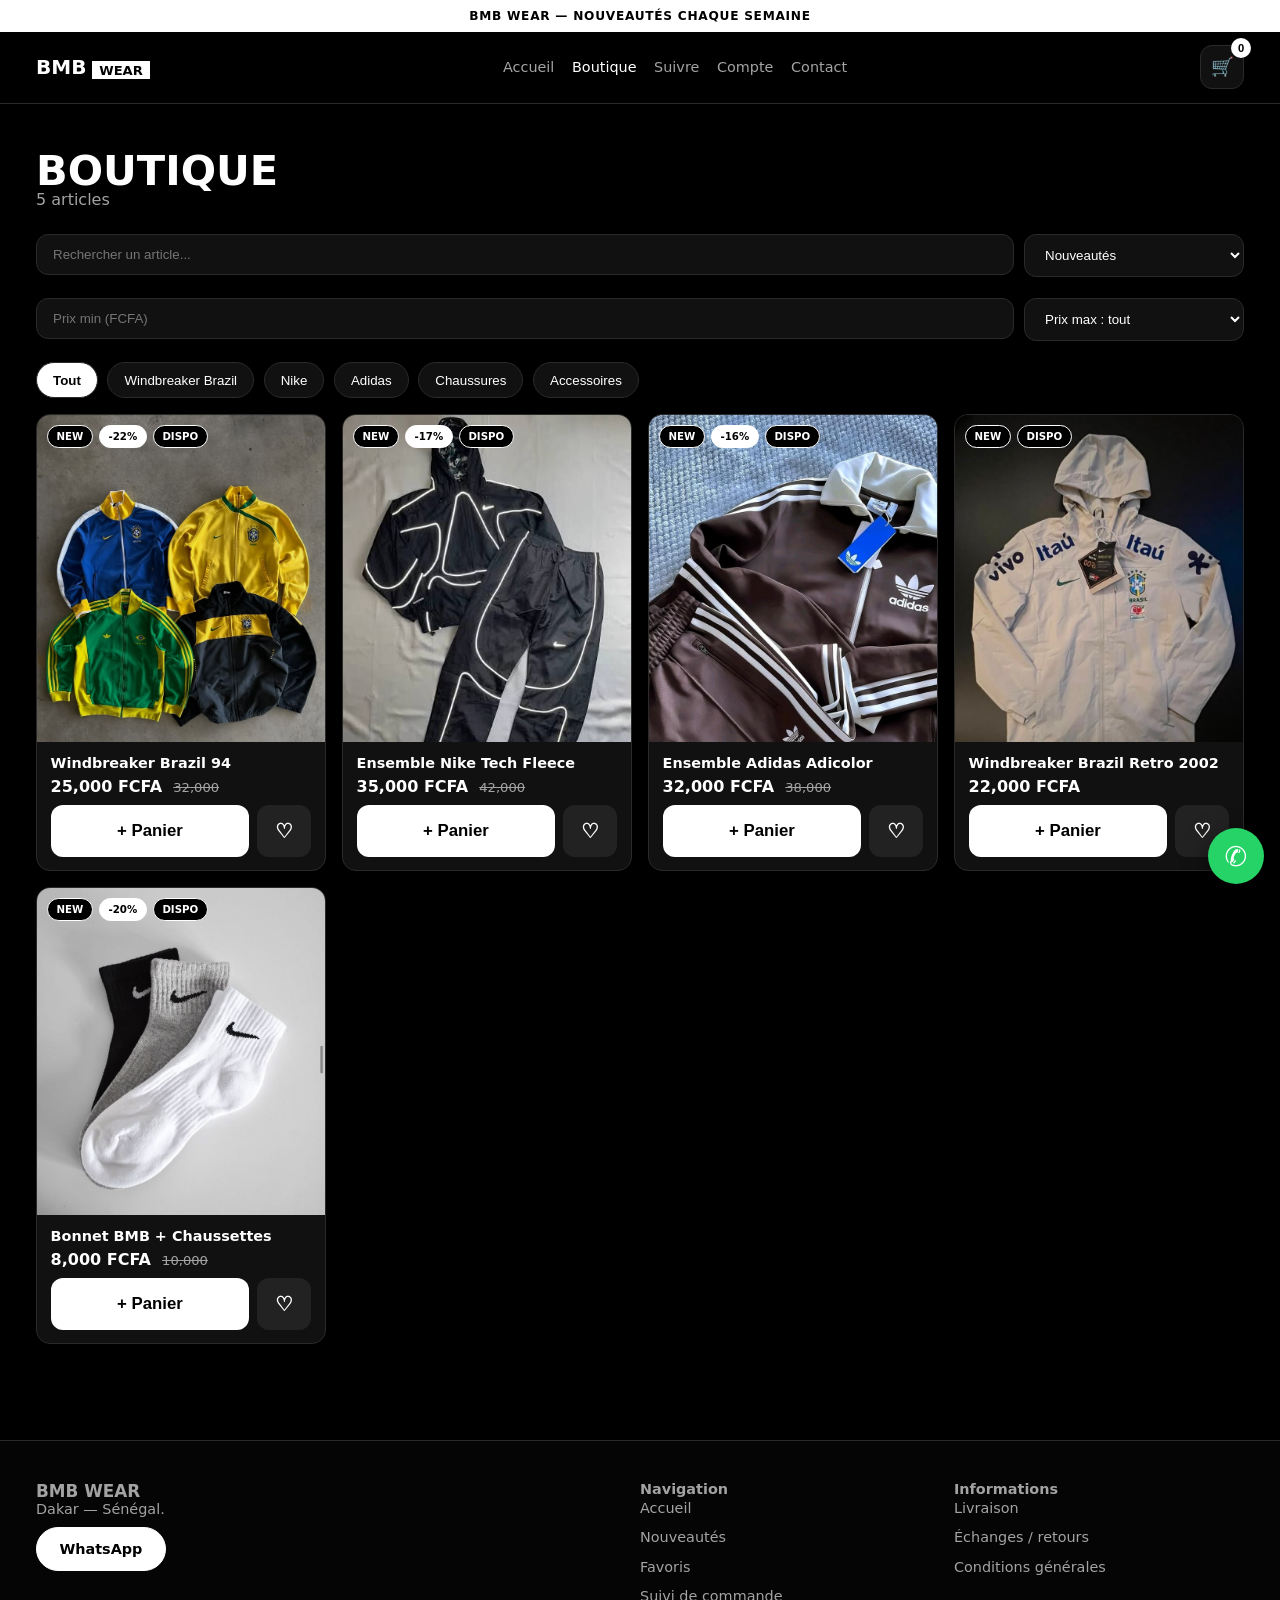
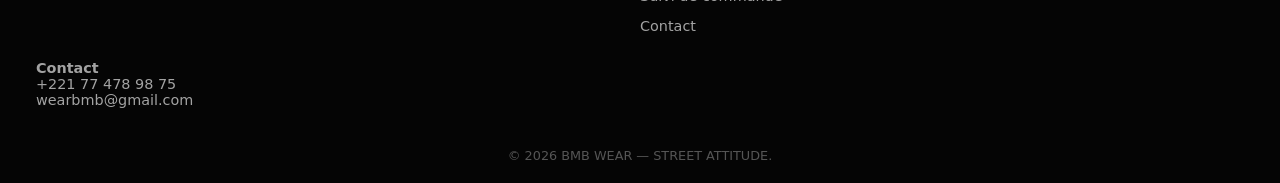
<file: boutique.html>
<!DOCTYPE html><html lang="fr"><head><meta charset="UTF-8"><meta name="viewport" content="width=device-width,initial-scale=1">
<meta http-equiv="Cache-Control" content="no-cache, no-store, must-revalidate"><meta http-equiv="Pragma" content="no-cache"><meta http-equiv="Expires" content="0">
<title>Boutique | BMB WEAR — Windbreakers, Nike, Adidas, Chaussures</title>
<meta name="description" content="Toute la collection BMB WEAR : windbreakers Brazil, ensembles Nike & Adidas, chaussures et accessoires. Filtre par catégorie et prix, paiement Wave / Orange / Free.">
<link rel="stylesheet" href="assets/style.css?v=60"></head>
<body><div class="topbar">BMB WEAR — Nouveautés chaque semaine</div>
<header><nav class="nav"><a class="logo" href="index.html">BMB<span>WEAR</span></a><div class="links" id="mlinks"><a href="index.html">Accueil</a><a href="boutique.html" class="active">Boutique</a><a href="suivi.html">Suivre</a><a href="compte.html">Compte</a><a href="contact.html">Contact</a></div><div class="nav-right"><button class="icon-btn" aria-label="Panier" onclick="toggleCart()">🛒<b id="count">0</b></button><button class="icon-btn burger" aria-label="Menu" onclick="toggleMenu()">☰</button></div></nav></header>
<section class="section"><div class="sec-head"><div><h1 style="font-size:clamp(1.8rem,4vw,2.6rem)">Boutique</h1><p id="nprod"></p></div></div>
<div class="shop-tools"><div class="search"><input id="q" placeholder="Rechercher un article..." oninput="renderShop()"></div><select id="sort" onchange="renderShop()"><option value="new">Nouveautés</option><option value="pop">Popularité</option><option value="asc">Prix croissant</option><option value="desc">Prix décroissant</option></select></div>
<div class="shop-tools" style="margin-top:.6rem"><div class="search"><input id="pmin" type="number" placeholder="Prix min (FCFA)" oninput="renderShop()"></div><select id="pmaxsel" onchange="document.getElementById('pmax').value=this.value;renderShop()"><option value="">Prix max : tout</option><option value="15000">15 000</option><option value="25000">25 000</option><option value="35000">35 000</option><option value="50000">50 000</option></select><input id="pmax" type="hidden"></div>
<div class="filters" id="cats"><button class="on" data-c="all" onclick="setCat(this)">Tout</button><button data-c="windbreaker" onclick="setCat(this)">Windbreaker Brazil</button><button data-c="nike" onclick="setCat(this)">Nike</button><button data-c="adidas" onclick="setCat(this)">Adidas</button><button data-c="chaussure" onclick="setCat(this)">Chaussures</button><button data-c="accessoire" onclick="setCat(this)">Accessoires</button></div>
<div class="grid" id="grid"></div></section>
<footer><div class="foot"><div><h3>BMB WEAR</h3><p>Dakar — Sénégal.</p><p><a class="btn" style="margin-top:.6rem;display:inline-block" href="https://wa.me/221774789875">WhatsApp</a></p></div>
<div><b>Navigation</b><nav><a href="index.html">Accueil</a><a href="boutique.html?sort=new">Nouveautés</a><a href="compte.html">Favoris</a><a href="suivi.html">Suivi de commande</a><a href="contact.html">Contact</a></nav></div>
<div><b>Informations</b><nav><a href="livraison.html">Livraison</a><a href="infos.html">Échanges / retours</a><a href="infos.html">Conditions générales</a></nav></div>
<div><b>Contact</b><br>+221 77 478 98 75<br>wearbmb@gmail.com</div></div>
<p style="text-align:center;padding:0 1rem 1.2rem;color:#555;font-size:.8rem">© 2026 BMB WEAR — STREET ATTITUDE.</p></footer>
<div class="drawer" id="drawer"><header><b>Panier</b><button class="icon-btn" onclick="toggleCart()">✕</button></header><div class="cart-items" id="citems"></div><div style="padding:1rem;border-top:1px solid #2a2a2a"><p id="ctotal"></p><div id="shipgauge"></div><button class="btn" style="width:100%;margin-top:.6rem" onclick="location.href='commande.html'">Commander</button></div></div>
<div class="modal" id="pdetail"><div class="sheet wide"><div style="text-align:right"><button class="icon-btn" onclick="closeM('pdetail')">✕</button></div><div class="pd" id="pd_body"></div></div></div>
<div class="modal" id="checkout"><div class="sheet"><div class="ck-steps" id="cksteps"><div><b>1</b>Récap</div><div><b>2</b>Infos</div><div><b>3</b>Livraison</div><div><b>4</b>Paiement</div><div><b>5</b>Confirmé</div></div><h2>Finaliser la commande</h2><input id="c_nom" placeholder="Nom & Prénom"><input id="c_tel" placeholder="Téléphone"><label>Quartier / Ville</label><select id="c_quart" onchange="syncZone()"></select><p id="zone_auto" style="color:#22c55e;font-size:.85rem"></p><input id="c_adr" placeholder="Adresse complète"><div class="pay"><button onclick="setPay(this,'Wave')" class="on">Wave</button><button onclick="setPay(this,'Orange Money')">Orange</button><button onclick="setPay(this,'Free Money')">Free</button></div><input id="c_code" placeholder="Code parrainage"><input id="c_note" placeholder="Notes"><div id="osum"></div><button class="btn" style="width:100%" onclick="confirmOrder()">Confirmer</button><button class="btn ghost" style="width:100%;margin-top:.5rem" onclick="closeM('checkout')">Fermer</button></div></div>
<div class="modal" id="success"><div class="sheet" style="text-align:center"><h2>✓ Confirmée !</h2><p id="s_txt"></p><button class="btn ghost" onclick="closeM('success')">Continuer</button></div></div>
<div class="toast" id="toast"></div><script src="assets/db.js?v=60"></script><script src="assets/app.js?v=60"></script></body></html>
</file>
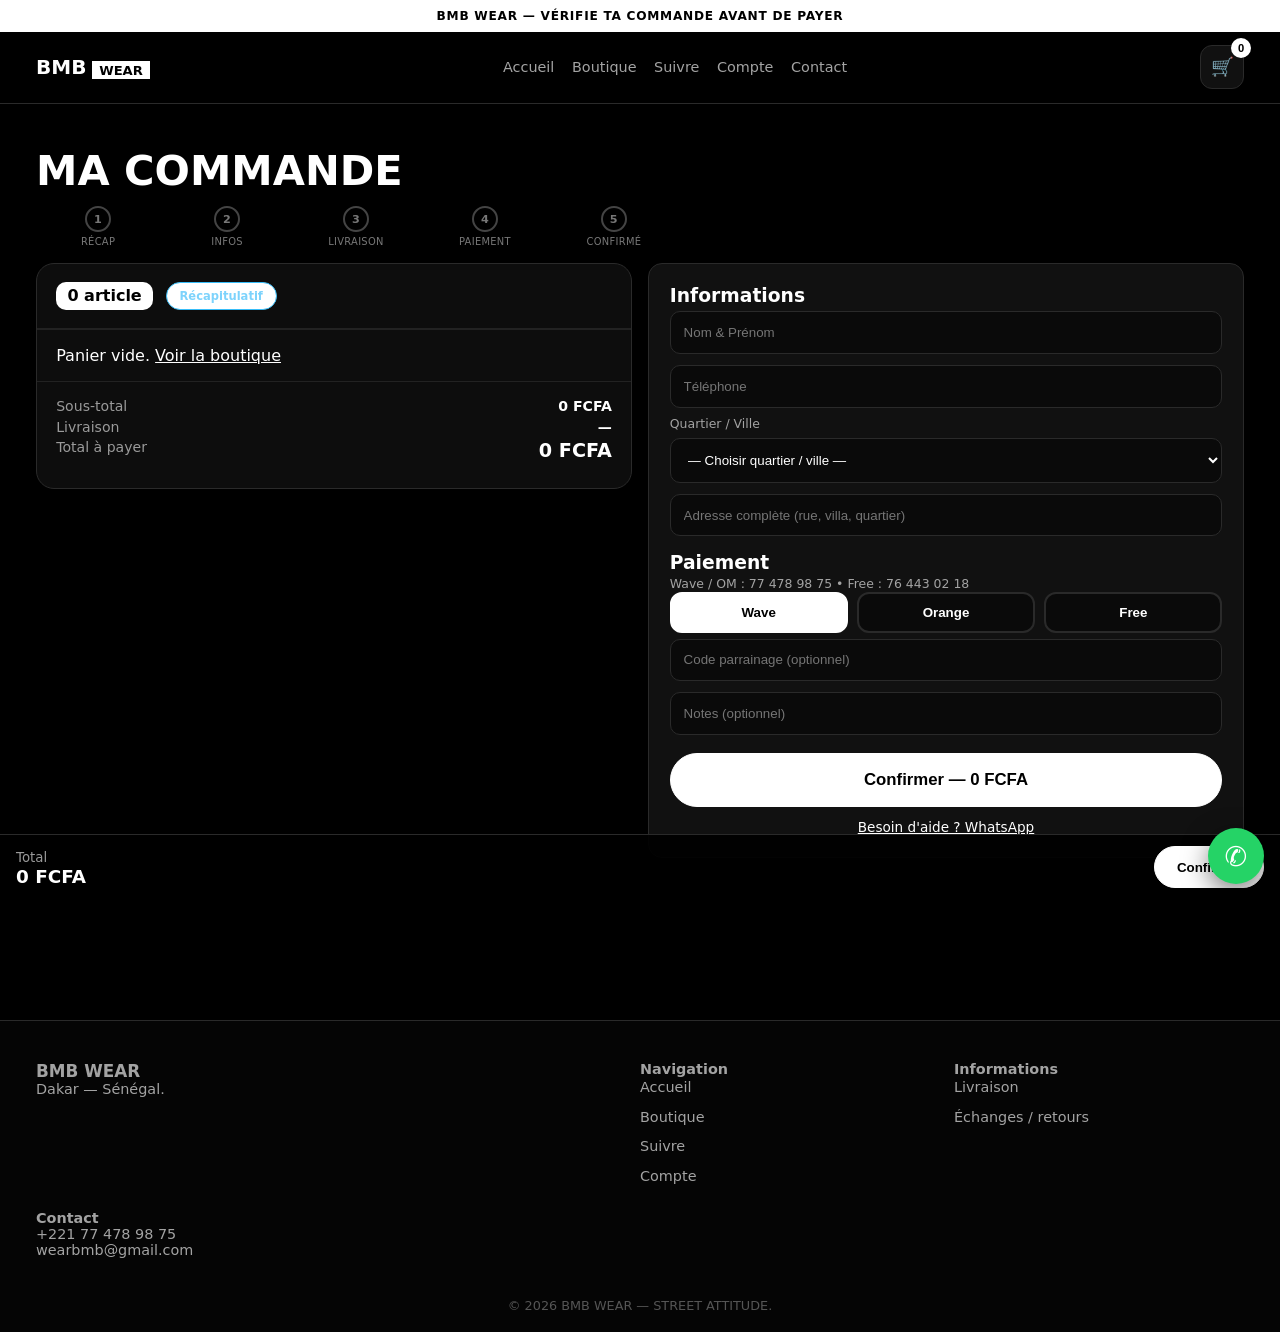
<file: commande.html>
<!DOCTYPE html><html lang="fr"><head><meta charset="UTF-8"><meta name="viewport" content="width=device-width,initial-scale=1">
<title>Ma commande | BMB WEAR — Récapitulatif et paiement</title>
<meta name="description" content="Récapitulatif de commande BMB WEAR : articles, livraison, paiement Wave / Orange / Free.">
<meta http-equiv="Cache-Control" content="no-cache, no-store, must-revalidate"><meta http-equiv="Pragma" content="no-cache"><meta http-equiv="Expires" content="0">
<link rel="stylesheet" href="assets/style.css?v=60"></head>
<body><div class="topbar">BMB WEAR — Vérifie ta commande avant de payer</div>
<header><nav class="nav"><a class="logo" href="index.html">BMB<span>WEAR</span></a><div class="links" id="mlinks"><a href="index.html">Accueil</a><a href="boutique.html">Boutique</a><a href="suivi.html">Suivre</a><a href="compte.html">Compte</a><a href="contact.html">Contact</a></div><div class="nav-right"><button class="icon-btn" aria-label="Panier" onclick="toggleCart()">🛒<b id="count">0</b></button><button class="icon-btn burger" aria-label="Menu" onclick="toggleMenu()">☰</button></div></nav></header>
<section class="section"><h1 style="font-size:clamp(1.8rem,4vw,2.6rem)">Ma commande</h1>
<div class="ck-steps" id="cksteps" style="max-width:640px;margin:1rem 0"><div><b>1</b>Récap</div><div><b>2</b>Infos</div><div><b>3</b>Livraison</div><div><b>4</b>Paiement</div><div><b>5</b>Confirmé</div></div>
<div class="track-grid"><div>
<div class="ord"><div class="ord-head"><span class="num" id="co_count">0 article</span><span class="pill s1">Récapitulatif</span></div>
<div class="ord-sec" id="co_items"></div>
<div class="ord-sec"><div class="kv"><span>Sous-total</span><b id="co_sub">0 FCFA</b><span>Livraison</span><b id="co_ship">—</b><span>Total à payer</span><b id="co_tot" style="font-size:1.2rem">0 FCFA</b></div>
<div id="osum" style="margin-top:.6rem;color:#a3a3a3;font-size:.88rem"></div></div></div>
</div><div>
<form class="box" onsubmit="event.preventDefault();confirmOrder()"><h3>Informations</h3>
<input id="c_nom" placeholder="Nom & Prénom"><input id="c_tel" placeholder="Téléphone">
<label>Quartier / Ville</label><select id="c_quart" onchange="syncZone()"></select><p id="zone_auto" style="color:#22c55e;font-size:.85rem"></p>
<input id="c_adr" placeholder="Adresse complète (rue, villa, quartier)">
<h3 style="margin-top:.6rem">Paiement</h3><label>Wave / OM : 77 478 98 75 • Free : 76 443 02 18</label>
<div class="pay"><button type="button" onclick="setPay(this,'Wave')" class="on">Wave</button><button type="button" onclick="setPay(this,'Orange Money')">Orange</button><button type="button" onclick="setPay(this,'Free Money')">Free</button></div>
<input id="c_code" placeholder="Code parrainage (optionnel)"><input id="c_note" placeholder="Notes (optionnel)">
<button class="btn" style="width:100%;margin-top:.8rem;padding:1rem;font-size:1.05rem" onclick="confirmOrder()">Confirmer — <span id="co_btntot">0 FCFA</span></button>
<p style="margin-top:.6rem;text-align:center"><a href="https://wa.me/221774789875?text=Bonjour%20BMB%20WEAR%2C%20aide%20pour%20commander" target="_blank" style="font-size:.85rem;text-decoration:underline">Besoin d'aide ? WhatsApp</a></p></form>
</div></div></section>
<div style="position:sticky;bottom:0;background:rgba(0,0,0,.92);border-top:1px solid #2a2a2a;padding:.7rem 1rem;display:flex;gap:.8rem;align-items:center;z-index:40"><div style="flex:1"><small style="color:#999">Total</small><br><b id="co_stick" style="font-size:1.15rem">0 FCFA</b></div><button class="btn" onclick="confirmOrder()">Confirmer</button></div>
<footer><div class="foot"><div><h3>BMB WEAR</h3><p>Dakar — Sénégal.</p></div>
<div><b>Navigation</b><nav><a href="index.html">Accueil</a><a href="boutique.html">Boutique</a><a href="suivi.html">Suivre</a><a href="compte.html">Compte</a></nav></div>
<div><b>Informations</b><nav><a href="livraison.html">Livraison</a><a href="infos.html">Échanges / retours</a></nav></div>
<div><b>Contact</b><br>+221 77 478 98 75<br>wearbmb@gmail.com</div></div>
<p style="text-align:center;padding:0 1rem 1.2rem;color:#555;font-size:.8rem">© 2026 BMB WEAR — STREET ATTITUDE.</p></footer>
<div class="modal" id="success"><div class="sheet" style="text-align:center"><h2>✓ Commande confirmée !</h2><p id="s_txt"></p><p><a class="btn" style="display:block;width:100%" href="suivi.html">Suivre ma commande</a></p><button class="btn ghost" style="display:block;width:100%" onclick="closeM('success')">Continuer mes achats</button></div></div>
<div class="toast" id="toast"></div><script src="assets/db.js?v=60"></script><script src="assets/app.js?v=60"></script></body></html>
</file>
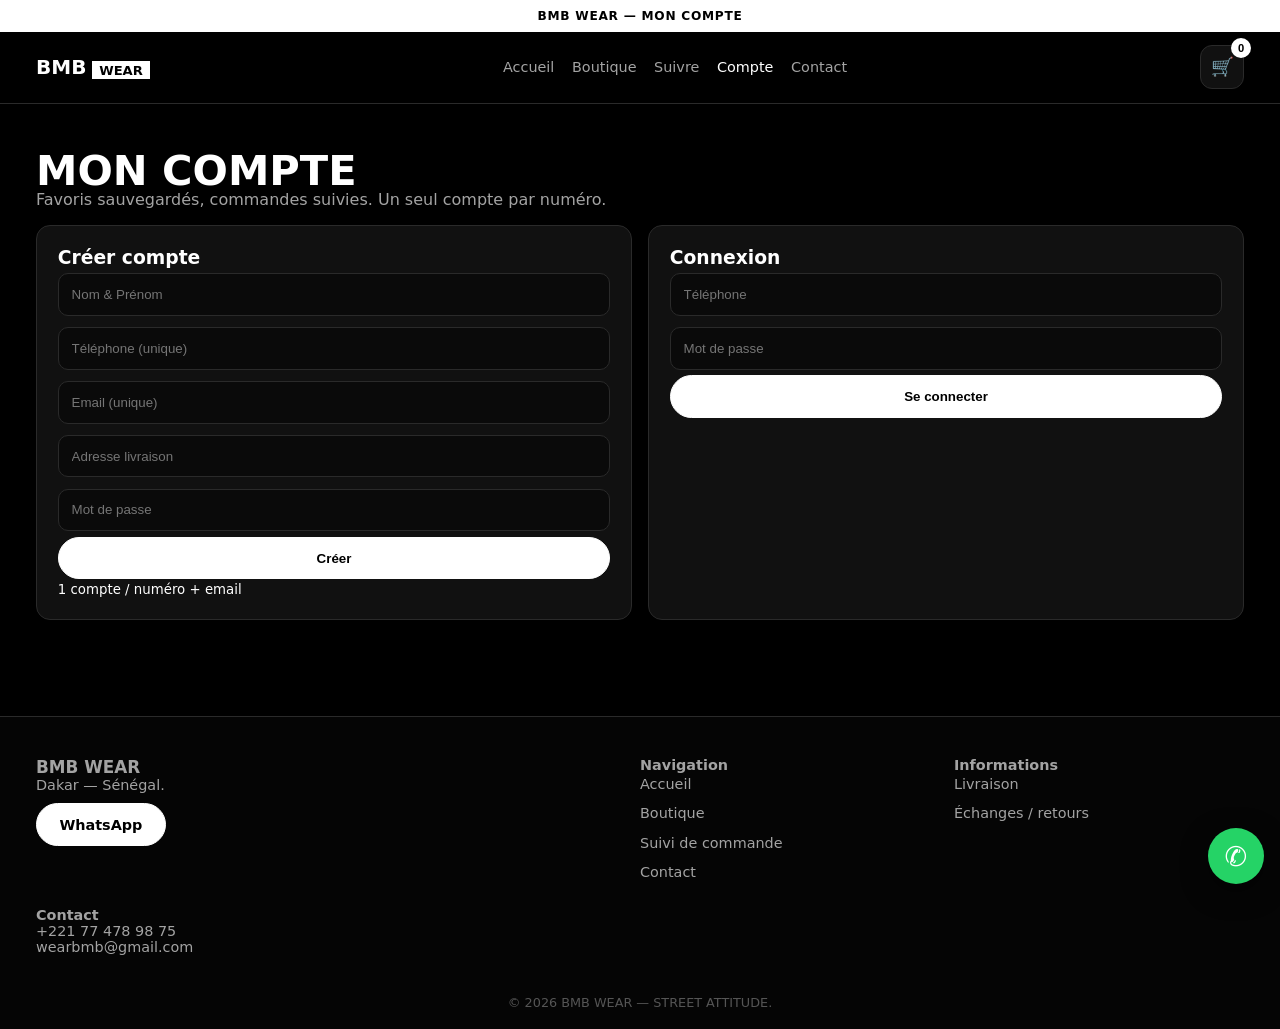
<file: compte.html>
<!DOCTYPE html><html lang="fr"><head><meta charset="UTF-8"><meta name="viewport" content="width=device-width,initial-scale=1">
<meta http-equiv="Cache-Control" content="no-cache, no-store, must-revalidate"><meta http-equiv="Pragma" content="no-cache"><meta http-equiv="Expires" content="0">
<title>Mon compte | BMB WEAR — Favoris, commandes</title>
<meta name="description" content="Espace client BMB WEAR : favoris sauvegardés, historique et suivi des commandes.">
<link rel="stylesheet" href="assets/style.css?v=60"></head>
<body><div class="topbar">BMB WEAR — Mon compte</div>
<header><nav class="nav"><a class="logo" href="index.html">BMB<span>WEAR</span></a><div class="links" id="mlinks"><a href="index.html">Accueil</a><a href="boutique.html">Boutique</a><a href="suivi.html">Suivre</a><a href="compte.html" class="active">Compte</a><a href="contact.html">Contact</a></div><div class="nav-right"><button class="icon-btn" aria-label="Panier" onclick="toggleCart()">🛒<b id="count">0</b></button><button class="icon-btn burger" aria-label="Menu" onclick="toggleMenu()">☰</button></div></nav></header>
<section class="section"><h1 style="font-size:clamp(1.8rem,4vw,2.6rem)">Mon Compte</h1><p style="color:#a3a3a3">Favoris sauvegardés, commandes suivies. Un seul compte par numéro.</p><div id="acc_box" style="margin-top:1rem"></div></section>
<footer><div class="foot"><div><h3>BMB WEAR</h3><p>Dakar — Sénégal.</p><p><a class="btn" style="margin-top:.6rem;display:inline-block" href="https://wa.me/221774789875">WhatsApp</a></p></div>
<div><b>Navigation</b><nav><a href="index.html">Accueil</a><a href="boutique.html">Boutique</a><a href="suivi.html">Suivi de commande</a><a href="contact.html">Contact</a></nav></div>
<div><b>Informations</b><nav><a href="livraison.html">Livraison</a><a href="infos.html">Échanges / retours</a></nav></div>
<div><b>Contact</b><br>+221 77 478 98 75<br>wearbmb@gmail.com</div></div>
<p style="text-align:center;padding:0 1rem 1.2rem;color:#555;font-size:.8rem">© 2026 BMB WEAR — STREET ATTITUDE.</p></footer>
<div class="drawer" id="drawer"><header><b>Panier</b><button class="icon-btn" onclick="toggleCart()">✕</button></header><div class="cart-items" id="citems"></div><div style="padding:1rem"><p id="ctotal"></p><div id="shipgauge"></div><button class="btn" style="width:100%" onclick="location.href='commande.html'">Commander</button></div></div>
<div class="modal" id="pdetail"><div class="sheet wide"><div style="text-align:right"><button class="icon-btn" onclick="closeM('pdetail')">✕</button></div><div class="pd" id="pd_body"></div></div></div>
<div class="modal" id="checkout"><div class="sheet"><div class="ck-steps" id="cksteps"><div><b>1</b>Récap</div><div><b>2</b>Infos</div><div><b>3</b>Livraison</div><div><b>4</b>Paiement</div><div><b>5</b>Confirmé</div></div><h2>Commander</h2><input id="c_nom" placeholder="Nom & Prénom"><input id="c_tel" placeholder="Téléphone"><label>Quartier / Ville</label><select id="c_quart" onchange="syncZone()"></select><p id="zone_auto" style="color:#22c55e;font-size:.85rem"></p><input id="c_adr" placeholder="Adresse complète"><div class="pay"><button class="on" onclick="setPay(this,'Wave')">Wave</button><button onclick="setPay(this,'Orange Money')">Orange</button><button onclick="setPay(this,'Free Money')">Free</button></div><input id="c_code" placeholder="Parrainage"><input id="c_note" placeholder="Notes"><div id="osum"></div><button class="btn" style="width:100%" onclick="confirmOrder()">Confirmer</button></div></div>
<div class="modal" id="success"><div class="sheet"><p id="s_txt"></p><button class="btn ghost" onclick="closeM('success')">OK</button></div></div>
<div class="toast" id="toast"></div><script src="assets/db.js?v=60"></script><script src="assets/app.js?v=60"></script></body></html>
</file>
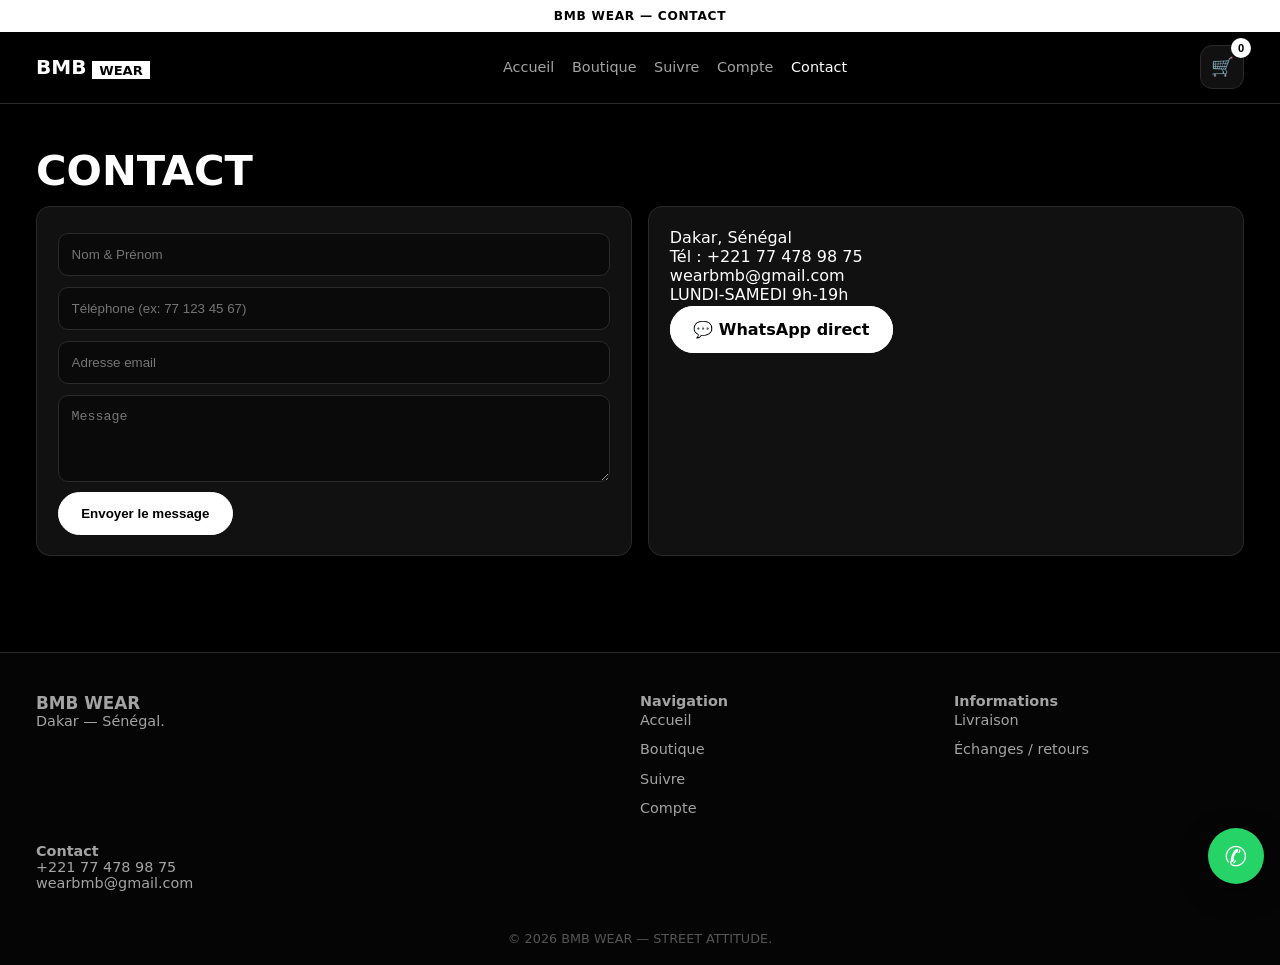
<file: contact.html>
<!DOCTYPE html><html lang="fr"><head><meta charset="UTF-8"><meta name="viewport" content="width=device-width,initial-scale=1">
<meta http-equiv="Cache-Control" content="no-cache, no-store, must-revalidate"><meta http-equiv="Pragma" content="no-cache"><meta http-equiv="Expires" content="0">
<title>Contact | BMB WEAR — WhatsApp, téléphone</title>
<meta name="description" content="Contact BMB WEAR : message direct, WhatsApp +221 77 478 98 75, Dakar Sénégal. LUNDI-SAMEDI 9h-19h.">
<link rel="stylesheet" href="assets/style.css?v=60"></head>
<body><div class="topbar">BMB WEAR — Contact</div>
<header><nav class="nav"><a class="logo" href="index.html">BMB<span>WEAR</span></a><div class="links" id="mlinks"><a href="index.html">Accueil</a><a href="boutique.html">Boutique</a><a href="suivi.html">Suivre</a><a href="compte.html">Compte</a><a href="contact.html" class="active">Contact</a></div><div class="nav-right"><button class="icon-btn" aria-label="Panier" onclick="toggleCart()">🛒<b id="count">0</b></button><button class="icon-btn burger" aria-label="Menu" onclick="toggleMenu()">☰</button></div></nav></header>
<section class="section"><h1 style="font-size:clamp(1.8rem,4vw,2.6rem)">Contact</h1><div class="contact-grid" style="margin-top:1rem"><form class="box" onsubmit="contact(event)"><input id="ctc_nom" required placeholder="Nom & Prénom"><input id="ctc_tel" required placeholder="Téléphone (ex: 77 123 45 67)"><input id="ctc_mail" type="email" required placeholder="Adresse email"><textarea id="ct_msg" rows="4" placeholder="Message"></textarea><button class="btn">Envoyer le message</button></form><div class="panel"><p>Dakar, Sénégal<br>Tél : +221 77 478 98 75<br>wearbmb@gmail.com<br>LUNDI-SAMEDI 9h-19h</p><p style="margin-top:1rem"><a class="btn" href="https://wa.me/221774789875?text=Bonjour%20BMB%20WEAR%20!">💬 WhatsApp direct</a></p></div></div></section>
<footer><div class="foot"><div><h3>BMB WEAR</h3><p>Dakar — Sénégal.</p></div>
<div><b>Navigation</b><nav><a href="index.html">Accueil</a><a href="boutique.html">Boutique</a><a href="suivi.html">Suivre</a><a href="compte.html">Compte</a></nav></div>
<div><b>Informations</b><nav><a href="livraison.html">Livraison</a><a href="infos.html">Échanges / retours</a></nav></div>
<div><b>Contact</b><br>+221 77 478 98 75<br>wearbmb@gmail.com</div></div>
<p style="text-align:center;padding:0 1rem 1.2rem;color:#555;font-size:.8rem">© 2026 BMB WEAR — STREET ATTITUDE.</p></footer>
<div class="drawer" id="drawer"><header><b>Panier</b><button class="icon-btn" onclick="toggleCart()">✕</button></header><div class="cart-items" id="citems"></div><div style="padding:1rem"><p id="ctotal"></p><div id="shipgauge"></div><button class="btn" style="width:100%" onclick="location.href='commande.html'">Commander</button></div></div>
<div class="modal" id="checkout"><div class="sheet"><div class="ck-steps" id="cksteps"><div><b>1</b>Récap</div><div><b>2</b>Infos</div><div><b>3</b>Livraison</div><div><b>4</b>Paiement</div><div><b>5</b>Confirmé</div></div><h2>Commander</h2><input id="c_nom" placeholder="Nom & Prénom"><input id="c_tel" placeholder="Téléphone"><label>Quartier / Ville</label><select id="c_quart" onchange="syncZone()"></select><p id="zone_auto" style="color:#22c55e;font-size:.85rem"></p><input id="c_adr" placeholder="Adresse complète"><div class="pay"><button class="on" onclick="setPay(this,'Wave')">Wave</button><button onclick="setPay(this,'Orange Money')">Orange</button><button onclick="setPay(this,'Free Money')">Free</button></div><input id="c_code" placeholder="Parrainage"><input id="c_note" placeholder="Notes"><div id="osum"></div><button class="btn" style="width:100%" onclick="confirmOrder()">Confirmer</button></div></div>
<div class="modal" id="success"><div class="sheet"><p id="s_txt"></p><button class="btn ghost" onclick="closeM('success')">OK</button></div></div>
<div class="toast" id="toast"></div><script src="assets/db.js?v=60"></script><script src="assets/app.js?v=60"></script></body></html>
</file>
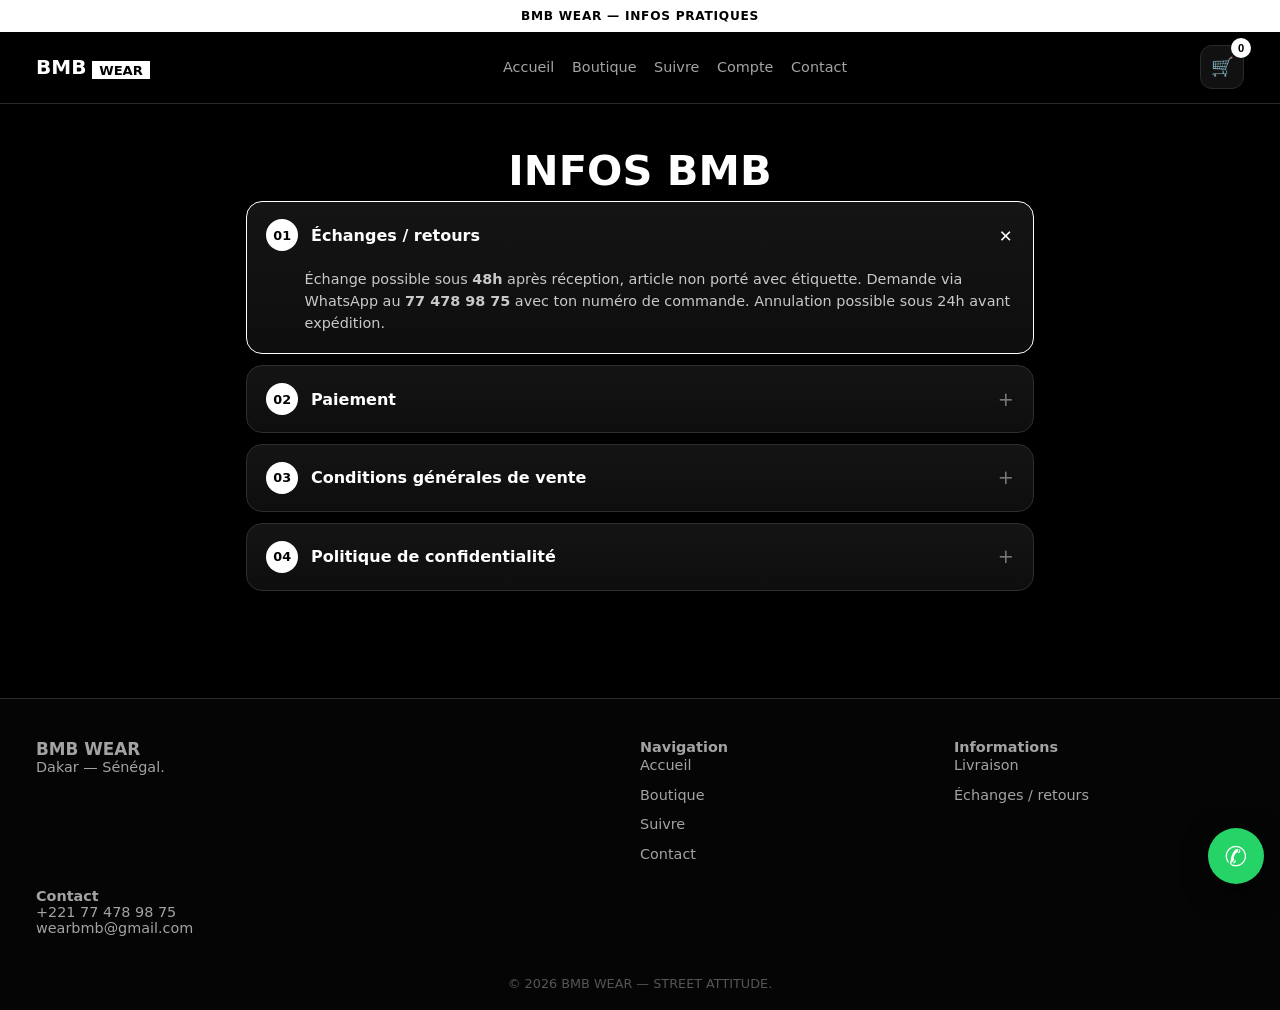
<file: infos.html>
<!DOCTYPE html><html lang="fr"><head><meta charset="UTF-8"><meta name="viewport" content="width=device-width,initial-scale=1">
<meta http-equiv="Cache-Control" content="no-cache, no-store, must-revalidate"><meta http-equiv="Pragma" content="no-cache"><meta http-equiv="Expires" content="0">
<title>Infos : échanges, CGV, confidentialité | BMB WEAR</title>
<meta name="description" content="BMB WEAR : échanges sous 48h, conditions générales de vente et politique de confidentialité.">
<link rel="stylesheet" href="assets/style.css?v=60"></head>
<body><div class="topbar">BMB WEAR — Infos pratiques</div>
<header><nav class="nav"><a class="logo" href="index.html">BMB<span>WEAR</span></a><div class="links" id="mlinks"><a href="index.html">Accueil</a><a href="boutique.html">Boutique</a><a href="suivi.html">Suivre</a><a href="compte.html">Compte</a><a href="contact.html">Contact</a></div><div class="nav-right"><button class="icon-btn" aria-label="Panier" onclick="toggleCart()">🛒<b id="count">0</b></button><button class="icon-btn burger" aria-label="Menu" onclick="toggleMenu()">☰</button></div></nav></header>
<section class="section faq" style="max-width:820px"><h1 style="text-align:center;font-size:clamp(1.8rem,4vw,2.6rem)">Infos BMB</h1>
<details open><summary><span class="n">01</span>Échanges / retours<span class="pl">+</span></summary><p>Échange possible sous <b>48h</b> après réception, article non porté avec étiquette. Demande via WhatsApp au <b>77 478 98 75</b> avec ton numéro de commande. Annulation possible sous 24h avant expédition.</p></details>
<details><summary><span class="n">02</span>Paiement<span class="pl">+</span></summary><p id="paiement">Wave et Orange Money au <b>77 478 98 75</b>, Free Money au <b>76 443 02 18</b>. Envoie la capture sur WhatsApp après ta commande.</p></details><details><summary><span class="n">03</span>Conditions générales de vente<span class="pl">+</span></summary><p>Prix en FCFA. Commande réservée 1h dans l'attente de la confirmation du paiement (Wave / Orange Money / Free Money + capture WhatsApp). Livraison 72h max : Dakar 2 000 F, Banlieue 3 000 F, Régions 5 000 F, offerte dès 50 000 F. Contact : +221 77 478 98 75, Dakar, Sénégal.</p></details>
<details><summary><span class="n">04</span>Politique de confidentialité<span class="pl">+</span></summary><p>Tes infos (nom, téléphone, email, adresse) servent uniquement à traiter ta commande. Stockées dans ton navigateur et notre base sécurisée, jamais revendues. Demande de suppression : WhatsApp au 77 478 98 75.</p></details></section>
<footer><div class="foot"><div><h3>BMB WEAR</h3><p>Dakar — Sénégal.</p></div>
<div><b>Navigation</b><nav><a href="index.html">Accueil</a><a href="boutique.html">Boutique</a><a href="suivi.html">Suivre</a><a href="contact.html">Contact</a></nav></div>
<div><b>Informations</b><nav><a href="livraison.html">Livraison</a><a href="infos.html">Échanges / retours</a></nav></div>
<div><b>Contact</b><br>+221 77 478 98 75<br>wearbmb@gmail.com</div></div>
<p style="text-align:center;padding:0 1rem 1.2rem;color:#555;font-size:.8rem">© 2026 BMB WEAR — STREET ATTITUDE.</p></footer>
<div class="drawer" id="drawer"><header><b>Panier</b><button class="icon-btn" onclick="toggleCart()">✕</button></header><div class="cart-items" id="citems"></div><div style="padding:1rem"><p id="ctotal"></p><div id="shipgauge"></div><button class="btn" style="width:100%" onclick="location.href='commande.html'">Commander</button></div></div>
<div class="modal" id="checkout"><div class="sheet"><div class="ck-steps" id="cksteps"><div><b>1</b>Récap</div><div><b>2</b>Infos</div><div><b>3</b>Livraison</div><div><b>4</b>Paiement</div><div><b>5</b>Confirmé</div></div><h2>Commander</h2><input id="c_nom" placeholder="Nom & Prénom"><input id="c_tel" placeholder="Téléphone"><label>Quartier / Ville</label><select id="c_quart" onchange="syncZone()"></select><p id="zone_auto" style="color:#22c55e;font-size:.85rem"></p><input id="c_adr" placeholder="Adresse complète"><div class="pay"><button class="on" onclick="setPay(this,'Wave')">Wave</button><button onclick="setPay(this,'Orange Money')">Orange</button><button onclick="setPay(this,'Free Money')">Free</button></div><input id="c_code" placeholder="Parrainage"><input id="c_note" placeholder="Notes"><div id="osum"></div><button class="btn" style="width:100%" onclick="confirmOrder()">Confirmer</button></div></div>
<div class="modal" id="success"><div class="sheet"><p id="s_txt"></p><button class="btn ghost" onclick="closeM('success')">OK</button></div></div>
<div class="toast" id="toast"></div><script src="assets/db.js?v=60"></script><script src="assets/app.js?v=60"></script></body></html>
</file>
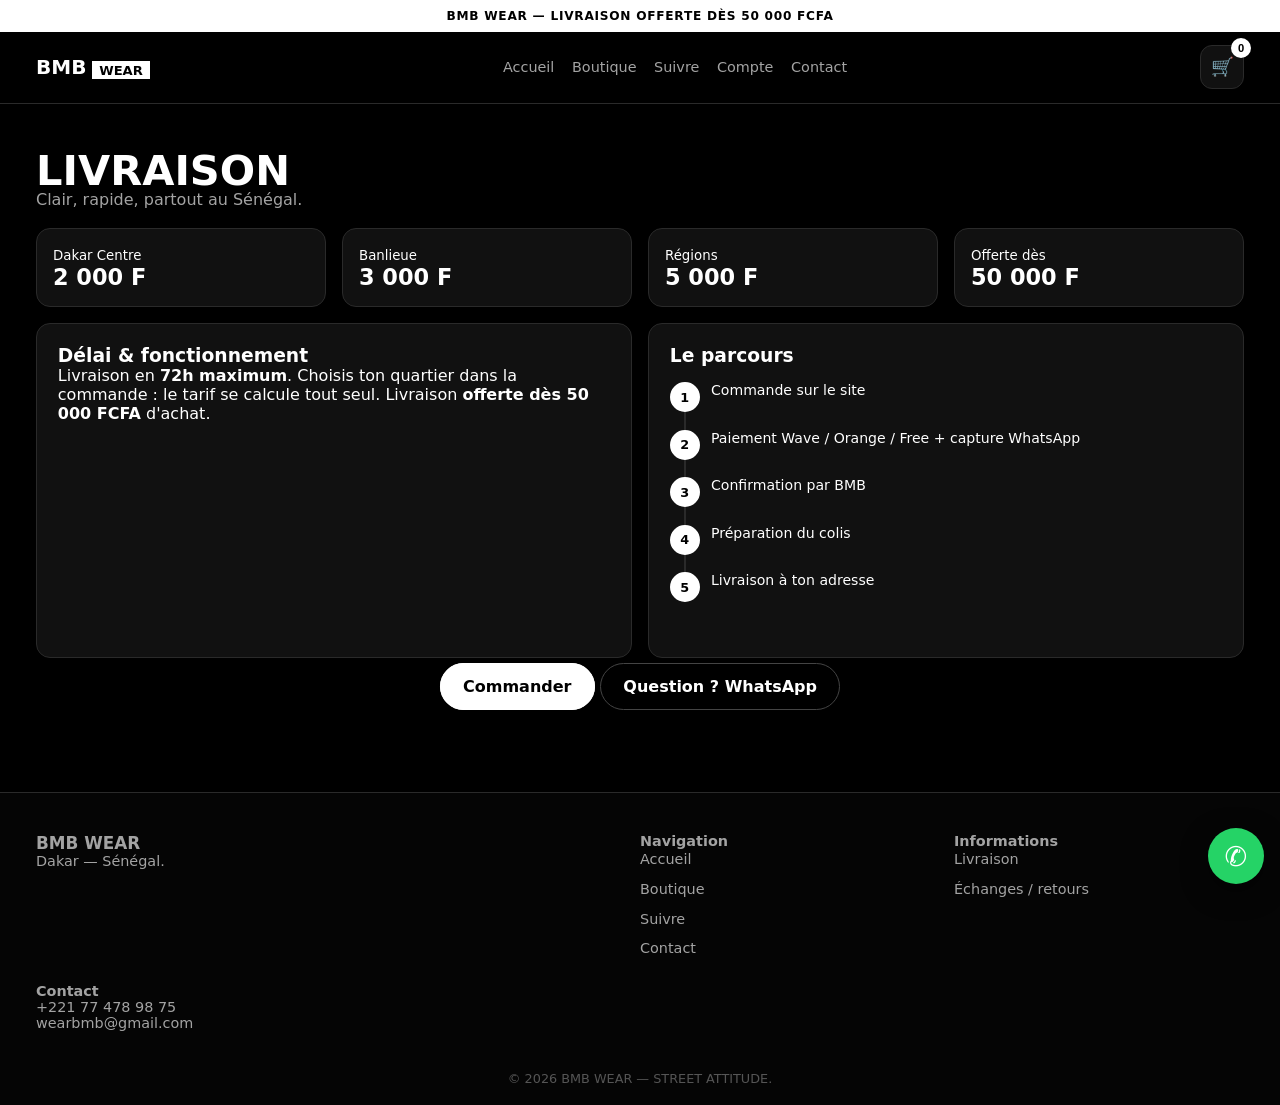
<file: livraison.html>
<!DOCTYPE html><html lang="fr"><head><meta charset="UTF-8"><meta name="viewport" content="width=device-width,initial-scale=1">
<meta http-equiv="Cache-Control" content="no-cache, no-store, must-revalidate"><meta http-equiv="Pragma" content="no-cache"><meta http-equiv="Expires" content="0">
<title>Livraison | BMB WEAR — Tarifs, délais, zones</title>
<meta name="description" content="Livraison BMB WEAR au Sénégal : Dakar 2 000 F, Banlieue 3 000 F, Régions 5 000 F, offerte dès 50 000 F. Délai 72h max.">
<link rel="stylesheet" href="assets/style.css?v=60"></head>
<body><div class="topbar">BMB WEAR — Livraison offerte dès 50 000 FCFA</div>
<header><nav class="nav"><a class="logo" href="index.html">BMB<span>WEAR</span></a><div class="links" id="mlinks"><a href="index.html">Accueil</a><a href="boutique.html">Boutique</a><a href="suivi.html">Suivre</a><a href="compte.html">Compte</a><a href="contact.html">Contact</a></div><div class="nav-right"><button class="icon-btn" aria-label="Panier" onclick="toggleCart()">🛒<b id="count">0</b></button><button class="icon-btn burger" aria-label="Menu" onclick="toggleMenu()">☰</button></div></nav></header>
<section class="section"><h1 style="font-size:clamp(1.8rem,4vw,2.6rem)">Livraison</h1><p style="color:#a3a3a3">Clair, rapide, partout au Sénégal.</p>
<div class="kpis" style="margin-top:1.2rem"><div class="kpi"><small>Dakar Centre</small><strong>2 000 F</strong></div><div class="kpi"><small>Banlieue</small><strong>3 000 F</strong></div><div class="kpi"><small>Régions</small><strong>5 000 F</strong></div><div class="kpi"><small>Offerte dès</small><strong>50 000 F</strong></div></div>
<div class="track-grid" style="margin-top:1rem"><div class="panel"><h3>Délai & fonctionnement</h3><p>Livraison en <b>72h maximum</b>. Choisis ton quartier dans la commande : le tarif se calcule tout seul. Livraison <b>offerte dès 50 000 FCFA</b> d'achat.</p></div>
<div class="panel"><h3>Le parcours</h3><div class="timeline-v"><div><b>1</b><span>Commande sur le site</span></div><div><b>2</b><span>Paiement Wave / Orange / Free + capture WhatsApp</span></div><div><b>3</b><span>Confirmation par BMB</span></div><div><b>4</b><span>Préparation du colis</span></div><div><b>5</b><span>Livraison à ton adresse</span></div></div></div></div>
<p style="margin-top:1.2rem;text-align:center"><a class="btn" href="boutique.html">Commander</a> <a class="btn ghost" href="https://wa.me/221774789875?text=Question%20livraison%20BMB">Question ? WhatsApp</a></p></section>
<footer><div class="foot"><div><h3>BMB WEAR</h3><p>Dakar — Sénégal.</p></div>
<div><b>Navigation</b><nav><a href="index.html">Accueil</a><a href="boutique.html">Boutique</a><a href="suivi.html">Suivre</a><a href="contact.html">Contact</a></nav></div>
<div><b>Informations</b><nav><a href="livraison.html">Livraison</a><a href="infos.html">Échanges / retours</a></nav></div>
<div><b>Contact</b><br>+221 77 478 98 75<br>wearbmb@gmail.com</div></div>
<p style="text-align:center;padding:0 1rem 1.2rem;color:#555;font-size:.8rem">© 2026 BMB WEAR — STREET ATTITUDE.</p></footer>
<div class="drawer" id="drawer"><header><b>Panier</b><button class="icon-btn" onclick="toggleCart()">✕</button></header><div class="cart-items" id="citems"></div><div style="padding:1rem"><p id="ctotal"></p><div id="shipgauge"></div><button class="btn" style="width:100%" onclick="location.href='commande.html'">Commander</button></div></div>
<div class="modal" id="pdetail"><div class="sheet wide"><div style="text-align:right"><button class="icon-btn" onclick="closeM('pdetail')">✕</button></div><div class="pd" id="pd_body"></div></div></div>
<div class="modal" id="checkout"><div class="sheet"><div class="ck-steps" id="cksteps"><div><b>1</b>Récap</div><div><b>2</b>Infos</div><div><b>3</b>Livraison</div><div><b>4</b>Paiement</div><div><b>5</b>Confirmé</div></div><h2>Commander</h2><input id="c_nom" placeholder="Nom & Prénom"><input id="c_tel" placeholder="Téléphone"><label>Quartier / Ville</label><select id="c_quart" onchange="syncZone()"></select><p id="zone_auto" style="color:#22c55e;font-size:.85rem"></p><input id="c_adr" placeholder="Adresse complète"><div class="pay"><button class="on" onclick="setPay(this,'Wave')">Wave</button><button onclick="setPay(this,'Orange Money')">Orange</button><button onclick="setPay(this,'Free Money')">Free</button></div><input id="c_code" placeholder="Parrainage"><input id="c_note" placeholder="Notes"><div id="osum"></div><button class="btn" style="width:100%" onclick="confirmOrder()">Confirmer</button></div></div>
<div class="modal" id="success"><div class="sheet"><p id="s_txt"></p><button class="btn ghost" onclick="closeM('success')">OK</button></div></div>
<div class="toast" id="toast"></div><script src="assets/db.js?v=60"></script><script src="assets/app.js?v=60"></script></body></html>
</file>
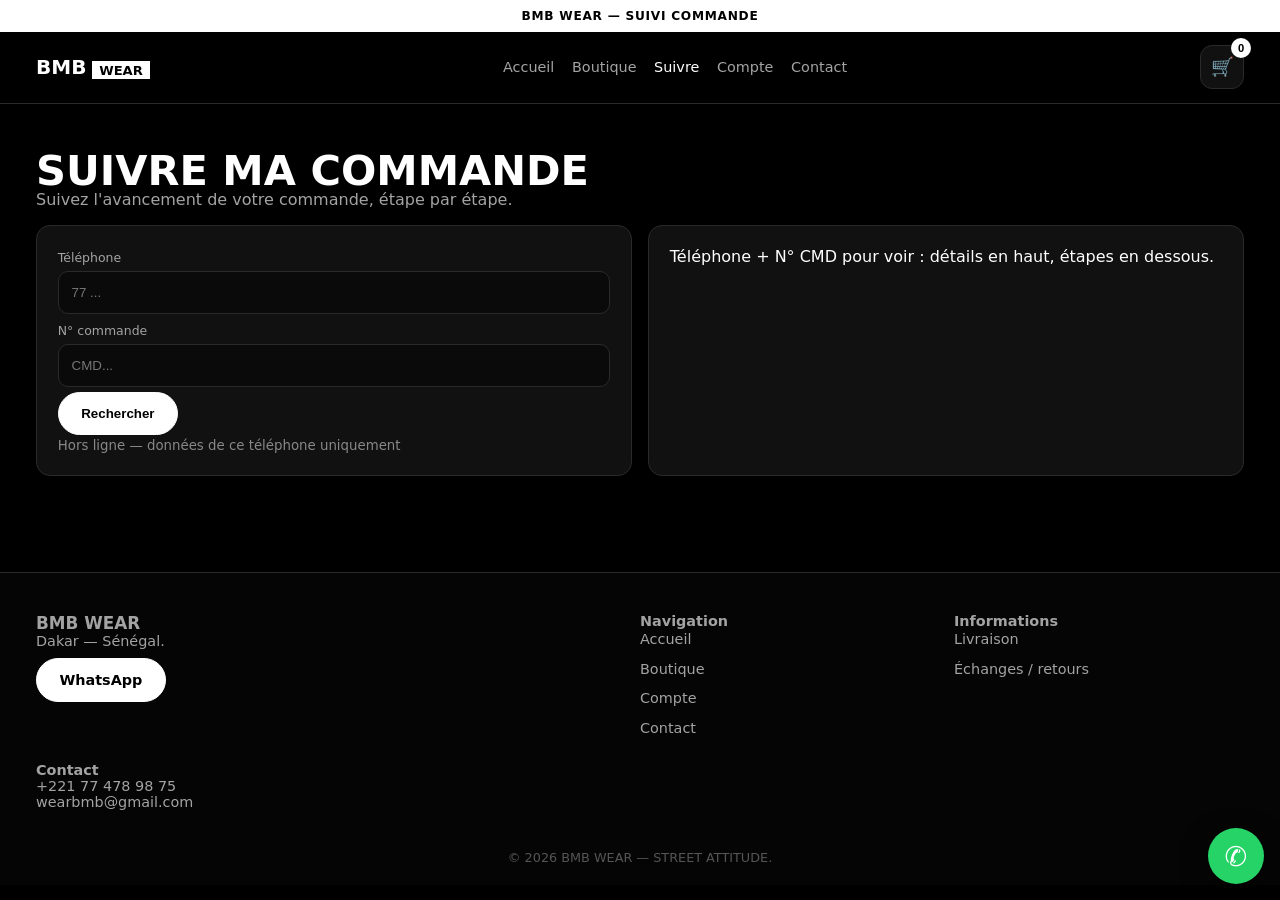
<file: suivi.html>
<!DOCTYPE html><html lang="fr"><head><meta charset="UTF-8"><meta name="viewport" content="width=device-width,initial-scale=1">
<meta http-equiv="Cache-Control" content="no-cache, no-store, must-revalidate"><meta http-equiv="Pragma" content="no-cache"><meta http-equiv="Expires" content="0">
<title>Suivi de commande | BMB WEAR</title>
<meta name="description" content="Suivez l'avancement de votre commande BMB WEAR : paiement, confirmation, préparation, livraison.">
<link rel="stylesheet" href="assets/style.css?v=60"></head>
<body><div class="topbar">BMB WEAR — Suivi commande</div>
<header><nav class="nav"><a class="logo" href="index.html">BMB<span>WEAR</span></a><div class="links" id="mlinks"><a href="index.html">Accueil</a><a href="boutique.html">Boutique</a><a href="suivi.html" class="active">Suivre</a><a href="compte.html">Compte</a><a href="contact.html">Contact</a></div><div class="nav-right"><button class="icon-btn" aria-label="Panier" onclick="toggleCart()">🛒<b id="count">0</b></button><button class="icon-btn burger" aria-label="Menu" onclick="toggleMenu()">☰</button></div></nav></header>
<section class="section"><h1 style="font-size:clamp(1.8rem,4vw,2.6rem)">Suivre ma commande</h1><p style="color:#a3a3a3">Suivez l'avancement de votre commande, étape par étape.</p><div class="track-grid" style="margin-top:1rem"><form class="box" onsubmit="track(event)"><label>Téléphone</label><input id="t_tel" required placeholder="77 ..."><label>N° commande</label><input id="t_cmd" required placeholder="CMD..."><button class="btn">Rechercher</button><p><small id="syncdot" style="color:#888"></small></p></form><div class="panel" id="t_res">Téléphone + N° CMD pour voir : détails en haut, étapes en dessous.</div></div></section>
<footer><div class="foot"><div><h3>BMB WEAR</h3><p>Dakar — Sénégal.</p><p><a class="btn" style="margin-top:.6rem;display:inline-block" href="https://wa.me/221774789875">WhatsApp</a></p></div>
<div><b>Navigation</b><nav><a href="index.html">Accueil</a><a href="boutique.html">Boutique</a><a href="compte.html">Compte</a><a href="contact.html">Contact</a></nav></div>
<div><b>Informations</b><nav><a href="livraison.html">Livraison</a><a href="infos.html">Échanges / retours</a></nav></div>
<div><b>Contact</b><br>+221 77 478 98 75<br>wearbmb@gmail.com</div></div>
<p style="text-align:center;padding:0 1rem 1.2rem;color:#555;font-size:.8rem">© 2026 BMB WEAR — STREET ATTITUDE.</p></footer>
<div class="drawer" id="drawer"><header><b>Panier</b><button class="icon-btn" onclick="toggleCart()">✕</button></header><div class="cart-items" id="citems"></div><div style="padding:1rem"><p id="ctotal"></p><div id="shipgauge"></div><button class="btn" style="width:100%" onclick="location.href='commande.html'">Commander</button></div></div>
<div class="modal" id="checkout"><div class="sheet"><div class="ck-steps" id="cksteps"><div><b>1</b>Récap</div><div><b>2</b>Infos</div><div><b>3</b>Livraison</div><div><b>4</b>Paiement</div><div><b>5</b>Confirmé</div></div><h2>Commander</h2><input id="c_nom" placeholder="Nom & Prénom"><input id="c_tel" placeholder="Téléphone"><label>Quartier / Ville</label><select id="c_quart" onchange="syncZone()"></select><p id="zone_auto" style="color:#22c55e;font-size:.85rem"></p><input id="c_adr" placeholder="Adresse complète"><div class="pay"><button class="on" onclick="setPay(this,'Wave')">Wave</button><button onclick="setPay(this,'Orange Money')">Orange</button><button onclick="setPay(this,'Free Money')">Free</button></div><input id="c_code" placeholder="Parrainage"><input id="c_note" placeholder="Notes"><div id="osum"></div><button class="btn" style="width:100%" onclick="confirmOrder()">Confirmer</button></div></div>
<div class="modal" id="success"><div class="sheet"><p id="s_txt"></p><button class="btn ghost" onclick="closeM('success')">OK</button></div></div>
<div class="toast" id="toast"></div><script src="assets/db.js?v=60"></script><script src="assets/app.js?v=60"></script></body></html>
</file>
<file: assets/style.css>
:root{--bg:#000;--card:#111;--line:#2a2a2a;--txt:#fff;--mut:#a3a3a3;--r:14px;--max:1240px}
*{margin:0;padding:0;box-sizing:border-box}
html{scroll-behavior:smooth}
body{background:var(--bg);color:var(--txt);font-family:'Inter',system-ui,Arial,sans-serif;overflow-x:hidden}
a{color:inherit;text-decoration:none}
img,video{max-width:100%;display:block}
.topbar{background:#fff;color:#000;text-align:center;font-weight:800;font-size:.76rem;padding:.55rem;letter-spacing:.06em;text-transform:uppercase}
header{position:sticky;top:0;z-index:50;background:rgba(0,0,0,.92);backdrop-filter:blur(14px);border-bottom:1px solid var(--line)}
.nav{max-width:var(--max);margin:auto;display:flex;align-items:center;gap:.8rem;padding:.85rem 1rem}
.logo{font-weight:900;font-size:1.25rem;margin:0;flex-shrink:0}.logo span{background:#fff;color:#000;padding:.1rem .45rem;margin-left:.35rem;font-size:.82rem}
.links{display:flex;gap:1.1rem;font-size:.9rem;color:var(--mut);margin-left:auto}.links a.active,.links a:hover{color:#fff}
.nav-right{margin-left:auto;display:flex;align-items:center;gap:.6rem;flex-shrink:0}
.icon-btn{background:#111;border:1px solid var(--line);color:#fff;min-width:44px;height:44px;border-radius:12px;cursor:pointer;position:relative;font-size:1.15rem}
.icon-btn b{position:absolute;top:-8px;right:-8px;background:#fff;color:#000;font-size:.7rem;min-width:20px;height:20px;border-radius:50%;display:grid;place-items:center}
.burger{display:none}
.btn{background:#fff;color:#000;border:1px solid #fff;padding:.8rem 1.4rem;border-radius:999px;font-weight:800;cursor:pointer}
.btn.ghost{background:transparent;color:#fff;border:1px solid #444}
.hero{position:relative;min-height:82vh;display:grid;place-items:center;overflow:hidden;text-align:center;border-bottom:1px solid var(--line)}
.hero video.bg,.hero img.bg,.hero .bg-grad{position:absolute;inset:0;width:100%;height:100%;object-fit:cover}
.bg-grad{background:radial-gradient(700px 380px at 50% 0%,#333,transparent),linear-gradient(180deg,#0a0a0a,#000)}
.hero::after{content:"";position:absolute;inset:0;background:linear-gradient(180deg,rgba(0,0,0,.35),rgba(0,0,0,.82))}
.hero-inner{position:relative;z-index:2;max-width:900px;padding:2rem}
.kicker{display:inline-block;border:1px solid #fff;padding:.35rem .9rem;border-radius:999px;font-size:.72rem;font-weight:800;letter-spacing:.16em;text-transform:uppercase;margin-bottom:1rem}
h1{font-size:clamp(2.6rem,8vw,5.2rem);line-height:.92;font-weight:900;text-transform:uppercase}
h1 em{font-style:normal;-webkit-text-stroke:1.5px #fff;color:transparent}
.sub{color:#d4d4d4;margin:1rem auto;max-width:620px}
.hero-cta{display:flex;gap:.8rem;justify-content:center;flex-wrap:wrap;margin-top:1.3rem}
.marquee{background:#fff;color:#000;font-weight:900;overflow:hidden;white-space:nowrap;padding:.7rem 0}
.marquee div{display:inline-block;animation:scroll 18s linear infinite}
@keyframes scroll{to{transform:translateX(-50%)}}
.section{max-width:var(--max);margin:auto;padding:3rem 1rem}
.sec-head{display:flex;align-items:end;justify-content:space-between;margin-bottom:1.2rem;gap:1rem;flex-wrap:wrap}
.sec-head h2{font-size:clamp(1.5rem,3.5vw,2.4rem);text-transform:uppercase}
.sec-head p{color:var(--mut)}
.tag{font-size:.66rem;background:#fff;color:#000;font-weight:800;padding:.25rem .6rem;border-radius:999px;text-transform:uppercase}
.filters{display:flex;gap:.6rem;flex-wrap:wrap;margin:1rem 0}
.filters button{background:#111;border:1px solid var(--line);color:#fff;padding:.6rem 1rem;border-radius:999px;cursor:pointer}
.filters button.on{background:#fff;color:#000;font-weight:800}
.grid{display:grid;grid-template-columns:repeat(4,1fr);gap:1rem}
.card{background:#111;border:1px solid var(--line);border-radius:var(--r);overflow:hidden;cursor:pointer;transition:.2s}
.card:hover{transform:translateY(-5px);border-color:#fff}
.card .im{aspect-ratio:3/3.4;background:#1c1c1c;display:grid;place-items:center;font-size:3.2rem;position:relative;overflow:hidden}
.card .im img{width:100%;height:100%;object-fit:cover}
.badge{position:absolute;top:.6rem;left:.6rem;display:flex;gap:.35rem;flex-wrap:wrap}
.badge i{font-style:normal;font-size:.64rem;font-weight:800;padding:.28rem .55rem;border-radius:999px;background:#000;color:#fff;border:1px solid #fff}
.badge i.red{background:#fff;color:#000}.badge i.warn{background:#f59e0b;color:#000;border-color:#f59e0b}
.card .bd{padding:.85rem}
.card h3{font-size:.9rem}.price{font-weight:900;margin:.35rem 0}.price s{color:var(--mut);font-weight:400;font-size:.82rem;margin-left:.35rem}
.card .row{display:flex;gap:.5rem;margin-top:.55rem}.card .row button{border:0;font-weight:800;cursor:pointer;min-height:52px}
.add{flex:1;background:#fff;color:#000;font-size:1.05rem;border-radius:12px;padding:.9rem}.fav{background:#222;color:#fff;border:1px solid var(--line);min-width:54px;border-radius:12px;font-size:1.25rem}
.shop-tools{display:grid;grid-template-columns:1fr 220px;gap:.6rem}
.shop-tools input,.shop-tools select{background:#111;border:1px solid var(--line);color:#fff;padding:.75rem 1rem;border-radius:12px;width:100%}
.faq{max-width:820px;margin:auto}.faq details{background:linear-gradient(180deg,#141414,#0e0e0e);border:1px solid #2e2e2e;border-radius:16px;padding:0;margin:.7rem 0;overflow:hidden;transition:.25s}
.faq details[open]{border-color:#fff}
.faq summary{cursor:pointer;list-style:none;display:flex;align-items:center;gap:.8rem;padding:1.05rem 1.2rem;font-weight:800}
.faq summary::-webkit-details-marker{display:none}
.faq summary .n{width:32px;height:32px;flex-shrink:0;border-radius:50%;background:#fff;color:#000;display:grid;place-items:center;font-size:.8rem;font-weight:900}
.faq summary .pl{margin-left:auto;color:#777;font-size:1.2rem;font-weight:400}
.faq details[open] summary .pl{transform:rotate(45deg);color:#fff}
.faq details p{padding:0 1.2rem 1.15rem 3.6rem;color:#c9c9c9;font-size:.9rem;line-height:1.55;margin:0}
.colls{display:grid;grid-template-columns:repeat(3,1fr);gap:1rem}
.coll{position:relative;border-radius:18px;overflow:hidden;border:1px solid var(--line);aspect-ratio:3/4;display:flex;align-items:flex-end;background:#141414}
.coll .bg{position:absolute;inset:0;display:grid;place-items:center;font-size:4.5rem;background:linear-gradient(135deg,#232323,#050505)}
.coll .bg img{width:100%;height:100%;object-fit:cover;object-position:center 30%}
.coll .tx{position:relative;padding:1.2rem;background:linear-gradient(transparent,rgba(0,0,0,.92));width:100%}
.coll .tx h3{font-size:1.25rem;text-transform:uppercase;margin:.45rem 0 .2rem}.coll .tx p{color:#bbb;font-size:.85rem;margin:.3rem 0 .9rem}
.coll-price{display:block;font-weight:900;font-size:1.1rem;color:#fff;margin:.4rem 0 1.1rem}
.coll .tx .btn{display:inline-block}
.foot{max-width:var(--max);margin:auto;padding:2.5rem 1rem;display:grid;grid-template-columns:2fr 1fr 1fr;gap:2rem;color:var(--mut);font-size:.9rem}
.foot nav{display:flex;flex-direction:column;gap:.55rem}.foot nav a{padding:.15rem 0}.foot nav a:hover{color:#fff}
.contact-grid,.track-grid,.auth-grid{display:grid;grid-template-columns:1fr 1fr;gap:1rem}
form.box,.panel{background:#111;border:1px solid var(--line);border-radius:var(--r);padding:1.3rem}
input,select,textarea{width:100%;background:#0a0a0a;border:1px solid var(--line);color:#fff;padding:.8rem;border-radius:10px;margin:.35rem 0}
input[type=color]{height:44px;padding:.2rem;cursor:pointer}
label{font-size:.78rem;color:var(--mut)}
.drawer{position:fixed;top:0;right:-430px;width:410px;max-width:94vw;height:100dvh;background:#0a0a0a;border-left:1px solid #333;z-index:99;transition:.3s;display:flex;flex-direction:column}
.drawer.open{right:0}.drawer header{padding:1rem;border-bottom:1px solid var(--line);display:flex;justify-content:space-between;align-items:center;background:#0a0a0a}
.cart-items{flex:1;overflow:auto;padding:1rem;display:flex;flex-direction:column;gap:.7rem}
.citem{display:flex;gap:.7rem;background:#161616;border:1px solid var(--line);border-radius:12px;padding:.6rem;align-items:center;font-size:.85rem}
.citem .t{flex:1}.citem small{color:var(--mut)}
.dot{width:16px;height:16px;border-radius:50%;display:inline-block;border:1px solid #fff;vertical-align:middle}
.qty{display:flex;gap:.4rem;align-items:center}.qty button{width:26px;height:26px;border-radius:8px;border:1px solid var(--line);background:#222;color:#fff;cursor:pointer}
.modal{position:fixed;inset:0;background:rgba(0,0,0,.82);display:none;place-items:center;z-index:100;padding:1rem}
.modal.open{display:grid}.sheet{background:#111;border:1px solid #333;border-radius:20px;max-width:560px;width:100%;padding:1.4rem;max-height:92dvh;overflow:auto}
.sheet.wide{max-width:920px}
.pd{display:grid;grid-template-columns:1fr 1fr;gap:1.2rem}
#pd_gal{order:1;min-width:0}#pd_info{order:2;min-width:0}
.fav-grid{display:grid;grid-template-columns:repeat(3,1fr);gap:.6rem;margin-top:.6rem}
.fav-card{background:#161616;border:1px solid var(--line);border-radius:12px;padding:.5rem;text-align:center;cursor:pointer}
.fav-card img{width:100%;aspect-ratio:1;object-fit:cover;border-radius:8px}
.fav-card b{display:block;font-size:.76rem;margin-top:.35rem;line-height:1.25}
.fav-card small{color:var(--mut)}
.gal-main{aspect-ratio:3/3.4;background:#1c1c1c;border-radius:14px;display:grid;place-items:center;font-size:4rem;overflow:hidden}
.gal-main img{width:100%;height:100%;object-fit:cover}
.sw{display:flex;gap:.5rem;flex-wrap:wrap;margin:.5rem 0}
.sw button{width:38px;height:38px;border-radius:50%;border:2px solid #444;cursor:pointer}
.sw button.on{border-color:#fff;box-shadow:0 0 0 2px #fff}
.sz{display:flex;gap:.5rem;flex-wrap:wrap;margin:.5rem 0}
.sz button{background:#0a0a0a;border:1px solid var(--line);color:#fff;padding:.55rem .9rem;border-radius:10px;cursor:pointer}
.sz button.on{background:#fff;color:#000;font-weight:800}.sz button:disabled{opacity:.3;text-decoration:line-through}
.guide{width:100%;font-size:.8rem;border-collapse:collapse;margin-top:.5rem}
.guide td,.guide th{border:1px solid var(--line);padding:.45rem;text-align:center}
.pay{display:grid;grid-template-columns:repeat(3,1fr);gap:.6rem}.pay button{border:2px solid var(--line);background:#0a0a0a;color:#fff;border-radius:12px;padding:.7rem;cursor:pointer;font-weight:800}.pay button.on{border-color:#fff;background:#fff;color:#000}
footer{border-top:1px solid var(--line);margin-top:3rem;background:#050505}
.foot{max-width:var(--max);margin:auto;padding:2.5rem 1rem;display:grid;grid-template-columns:2fr 1fr 1fr;gap:1.5rem;color:var(--mut);font-size:.9rem}
.reveal{opacity:0;transform:translateY(22px);transition:.55s}.reveal.v{opacity:1;transform:none}
.toast{position:fixed;bottom:1rem;left:50%;transform:translateX(-50%);background:#fff;color:#000;padding:.8rem 1.2rem;border-radius:999px;font-weight:800;z-index:200;display:none;max-width:92vw;text-align:center}
#success .sheet p{margin:.7rem 0}
#success .sheet .btn,#success .sheet .btn.ghost{display:block;width:100%;margin:.5rem 0}
.ord{background:#0d0d0d;border:1px solid #2a2a2a;border-radius:18px;overflow:hidden}
.ord-head{padding:1.1rem 1.2rem;border-bottom:1px solid #222;display:flex;gap:.8rem;align-items:center;flex-wrap:wrap}
.ord-head .num{background:#fff;color:#000;font-weight:900;border-radius:10px;padding:.3rem .7rem}
.pill{font-size:.72rem;font-weight:800;border-radius:999px;padding:.35rem .8rem;border:1px solid #444;color:#ddd}
.pill.s0{border-color:#f59e0b;color:#fbbf24}.pill.s1{border-color:#38bdf8;color:#7dd3fc}.pill.s2{border-color:#a78bfa;color:#c4b5fd}.pill.s3{border-color:#fb923c;color:#fdba74}.pill.s4{border-color:#22c55e;color:#4ade80}.pill.sx{border-color:#ef4444;color:#fca5a5}
.steps{padding:1.1rem 1.2rem;display:grid;gap:0;max-width:640px}
.step{display:grid;grid-template-columns:34px 1fr;gap:.8rem;position:relative;padding-bottom:1.25rem;text-align:left}
.step:last-child{padding-bottom:0}
.step::before{content:"";position:absolute;left:16px;top:34px;bottom:0;width:2px;background:#262626}
.step:last-child::before{display:none}
.step.done::before{background:#fff}
.sdot{width:16px;height:16px;border-radius:50%;border:2px solid #3a3a3a;background:transparent;justify-self:center;margin-top:5px;z-index:1;flex-shrink:0}
.step.done .sdot{border-color:#fff;background:#fff}
.step.now .sdot{border-color:#fff;background:transparent;position:relative;box-shadow:0 0 0 5px rgba(255,255,255,.12)}
.step.now .sdot::after{content:"";position:absolute;inset:3px;border-radius:50%;background:#fff}
.step h4{font-size:.9rem;margin:0;line-height:1.35}.step small{color:#9a9a9a;font-size:.76rem}
.step.now h4{color:#fff}
.ord-sec{padding:1rem 1.2rem;border-top:1px solid #222}
.ord-sec h5{font-size:.72rem;letter-spacing:.12em;text-transform:uppercase;color:#8a8a8a;margin-bottom:.55rem}
.oitem{display:flex;gap:.7rem;align-items:center;background:#141414;border:1px solid #242424;border-radius:12px;padding:.55rem .65rem;margin:.4rem 0;font-size:.86rem}
.oitem img{width:46px;height:54px;object-fit:cover;border-radius:9px;flex-shrink:0}
.kv{display:grid;grid-template-columns:1fr auto;gap:.3rem .8rem;font-size:.88rem}
.kv span{color:#9a9a9a}.kv b{text-align:right;overflow-wrap:anywhere}
.cancel-box{background:#1a0d0d;border:1px solid #7f1d1d;border-radius:14px;padding:1rem;margin-top:1rem;font-size:.9rem}
.pill{font-size:.72rem;font-weight:800;padding:.35rem .8rem;border-radius:999px;background:#fff;color:#000}
.pill.warn{background:#f59e0b}.pill.bad{background:#ff4444;color:#fff}
.adm{display:grid;grid-template-columns:240px 1fr;min-height:100dvh}.side{background:#0a0a0a;border-right:1px solid var(--line);padding:1rem}.side a{display:block;padding:.7rem .9rem;border-radius:10px;color:var(--mut);cursor:pointer}.side a.on,.side a:hover{background:#1e1e1e;color:#fff}
.kpis{display:grid;grid-template-columns:repeat(4,1fr);gap:1rem;margin:1rem 0}.kpi{background:#111;border:1px solid var(--line);border-radius:14px;padding:1rem}.kpi strong{font-size:1.4rem;display:block}
table{width:100%;border-collapse:collapse;font-size:.86rem}th,td{padding:.65rem;border-bottom:1px solid var(--line);text-align:left}th{color:var(--mut)}
.prow{display:grid;grid-template-columns:1fr 1fr;gap:.5rem}
@media(max-width:900px){.grid{grid-template-columns:repeat(2,1fr)}.video-strip,.contact-grid,.track-grid,.auth-grid,.pd,.prow{grid-template-columns:1fr}
#pd_gal{order:1}#pd_info{order:2}.fav-grid{grid-template-columns:repeat(2,1fr)}
.foot{grid-template-columns:1fr;gap:1.4rem;text-align:left}.foot nav{flex-direction:row;flex-wrap:wrap;gap:.5rem}.foot nav a{background:#141414;border:1px solid var(--line);border-radius:999px;padding:.5rem .95rem;font-size:.85rem}
.nav{padding:.7rem .8rem}.links{display:none;position:absolute;top:100%;left:0;right:0;background:#050505;border-bottom:1px solid var(--line);padding:.6rem .8rem;flex-direction:column;gap:0;z-index:60;margin-left:0}.links a{padding:.8rem .4rem;border-bottom:1px solid #161616;font-size:1rem}
.nav-right{margin-left:auto}.burger{display:block}.adm{grid-template-columns:1fr}.kpis{grid-template-columns:repeat(2,1fr)}.shop-tools{grid-template-columns:1fr}.filters{flex-wrap:nowrap;overflow-x:auto;padding-bottom:.4rem}.filters button{flex-shrink:0}.card h3{font-size:.8rem}.colls{grid-template-columns:1fr}.coll{aspect-ratio:4/5}
.ord-head{padding:.9rem}.steps{padding:1rem .9rem}.step{grid-template-columns:30px 1fr;gap:.6rem;padding-bottom:1.1rem}.step::before{left:14px;top:28px}.sdot{width:14px;height:14px}.step h4{font-size:.85rem}.step small{font-size:.75rem}.ord-sec{padding:.9rem}.kv{font-size:.8rem;gap:.25rem .6rem}.oitem{font-size:.8rem}.oitem img{width:40px;height:48px}.pill{font-size:.66rem}}
/* ===== V2 ===== */
.badge i.gold{background:#d4af37;color:#000;border-color:#d4af37}
.wa-float{position:fixed;right:1rem;bottom:1rem;z-index:90;width:56px;height:56px;border-radius:50%;background:#25D366;color:#fff;display:grid;place-items:center;font-size:1.7rem;border:0;cursor:pointer;box-shadow:0 8px 26px rgba(0,0,0,.5)}
.ck-steps{display:flex;gap:.3rem;margin-bottom:1rem}
.ck-steps div{flex:1;text-align:center;font-size:.62rem;color:#777;text-transform:uppercase;letter-spacing:.03em}
.ck-steps div b{width:26px;height:26px;margin:0 auto .25rem;border-radius:50%;border:2px solid #444;display:grid;place-items:center;font-size:.7rem}
.ck-steps div.on{color:#fff}.ck-steps div.on b{border-color:#fff;background:#fff;color:#000}
.gauge{height:8px;background:#222;border-radius:99px;overflow:hidden;margin:.5rem 0}
.gauge i{display:block;height:100%;background:#fff}
.trust{display:grid;grid-template-columns:repeat(4,1fr);gap:.8rem;margin-top:1.2rem}
.trust div{background:#0d0d0d;border:1px solid var(--line);border-radius:14px;padding:.9rem;font-size:.82rem;color:#ccc}
.trust b{display:block;font-size:1.3rem;margin-bottom:.3rem}
.about{max-width:720px;margin:auto;text-align:center;color:#c9c9c9;line-height:1.7}
.follow{display:flex;gap:.7rem;justify-content:center;flex-wrap:wrap;margin-top:1rem}
.review-empty{border:1px dashed #444;border-radius:16px;padding:2rem;text-align:center;color:#999}
.fav-add{position:absolute;top:.4rem;right:.4rem;width:32px;height:32px;border-radius:50%;background:#fff;color:#000;border:0;font-weight:900;cursor:pointer;z-index:2}
.timeline-v{display:grid;gap:0;max-width:560px;margin:1rem auto}
.timeline-v div{display:grid;grid-template-columns:30px 1fr;gap:.7rem;position:relative;padding-bottom:1.1rem;font-size:.88rem}
.timeline-v div::before{content:"";position:absolute;left:14px;top:30px;bottom:0;width:2px;background:#2a2a2a}
.timeline-v div:last-child::before{display:none}
.timeline-v b{width:30px;height:30px;border-radius:50%;border:2px solid #fff;background:#fff;color:#000;display:grid;place-items:center;font-size:.8rem;z-index:1}
.chart{display:flex;align-items:flex-end;gap:.4rem;height:150px;padding-top:.5rem}
.chart .bar{flex:1;display:flex;flex-direction:column;align-items:center;justify-content:flex-end;height:100%;min-width:0}
.chart .bar i{width:100%;max-width:26px;background:#fff;border-radius:4px 4px 0 0;min-height:2px}
.chart .bar small{font-size:.62rem;color:#888;margin-top:.25rem}
@media(max-width:900px){.trust{grid-template-columns:repeat(2,1fr)}}
</file>
